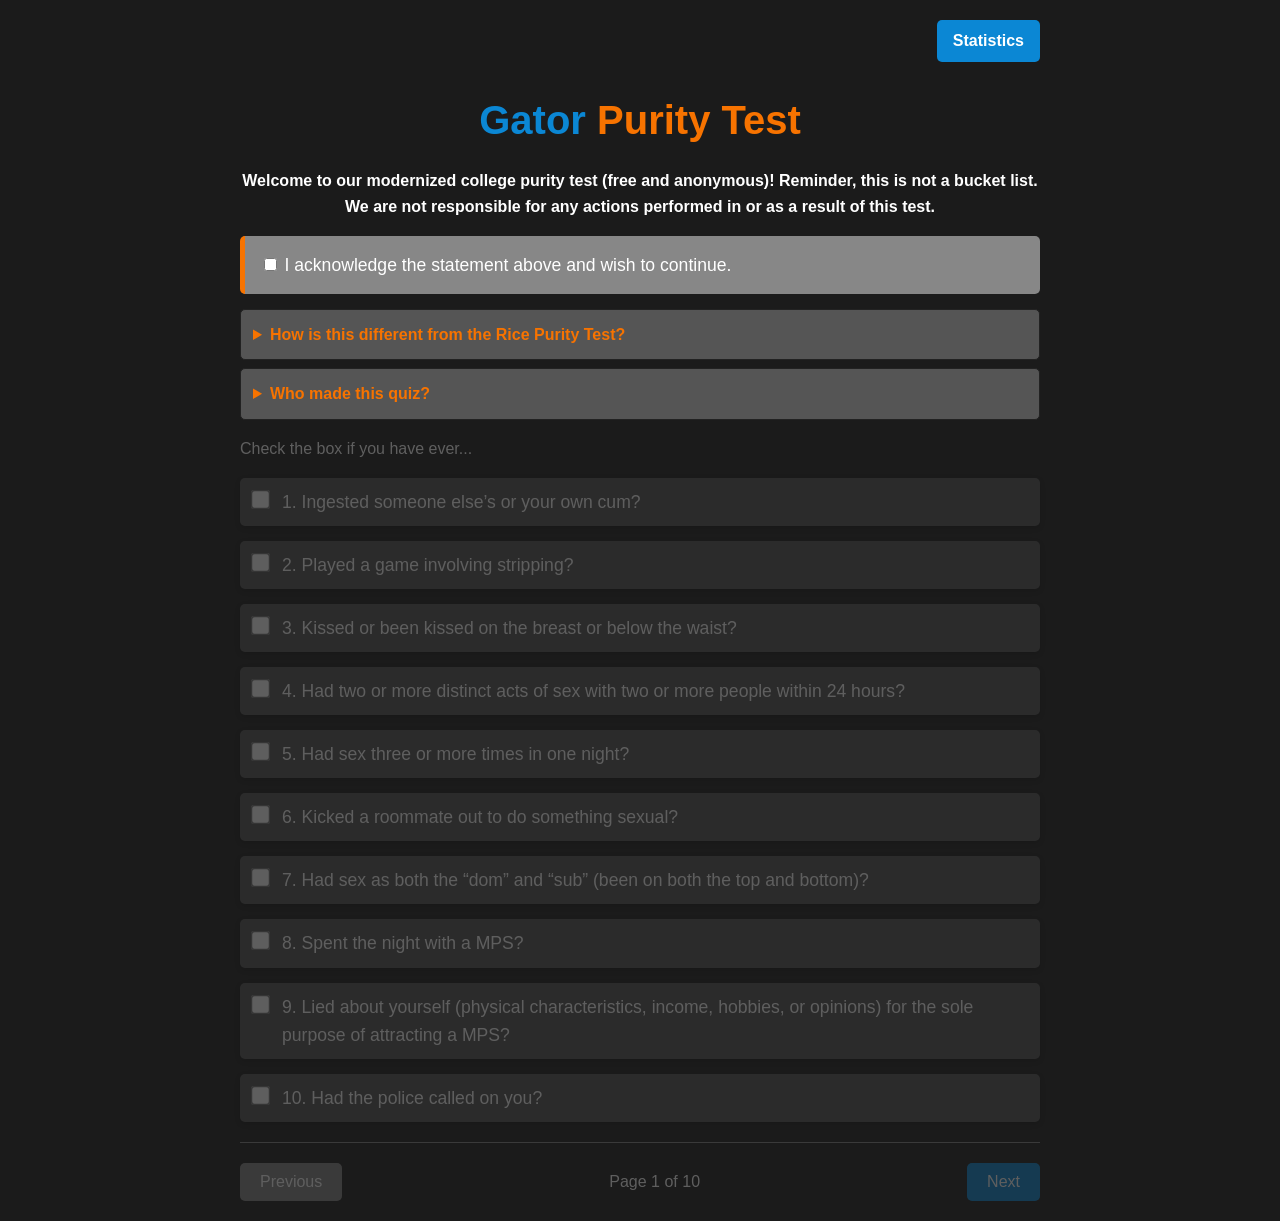
<file: index.html>
<!DOCTYPE html>
<html lang="en">
<head>
    <meta charset="UTF-8">
    <meta name="viewport" content="width=device-width, initial-scale=1.0">
    <title>Gator Purity Test</title>
    <link rel="stylesheet" href="style.css">
    <link rel="icon" type="image/png" href="Gator-icon.png">
</head>
<body>
    <div class="container">
        <div class="top-nav">
            <a href="statistics.html" class="stats-btn">Statistics</a>
        </div>

        <header>
            <h1><span class="uf-blue">Gator</span> <span class="uf-orange">Purity Test</span></h1>
            <p class="intro">Welcome to our modernized college purity test (free and anonymous)! Reminder, this is not a bucket list. We are not responsible for any actions performed in or as a result of this test.</p>
            
            <div class="disclaimer-box" id="disclaimer-container">
                <input type="checkbox" id="disclaimer-checkbox">
                <label for="disclaimer-checkbox">I acknowledge the statement above and wish to continue.</label>
            </div>

            <details>
                <summary> How is this different from the Rice Purity Test?</summary>
                <p>Great question! The Gator Purity Test has many of the same questions as the original Rice Purity Test, except we “modernized” and switched up the questions to make them more applicable to today’s students. In addition, we added weights to the questions based on the severity of the act, to make certain acts lower your score more than others. The new Gator Purity Test still has 100 questions, with 100 being the highest score (most pure) and 0 being the lowest (least pure).</p>
            </details>
            
            <details>
                <summary> Who made this quiz?</summary>
                <p>Two horny Computer Science students at UF made this quiz :)</p>
            </details>
        </header>

        <main id="quiz-section" class="disabled">
            <p class="instructions">Check the box if you have ever...</p>
            <div id="questions-container"></div>
            
            <div class="pagination">
                <button id="prev-btn" disabled>Previous</button>
                <span id="page-info">Page 1</span>
                <button id="next-btn">Next</button>
                <button id="submit-btn" class="hidden">Calculate Score</button>
            </div>
        </main>

        <div id="results-section" class="hidden">
            <h2>Your Gator Purity Score</h2>
            <div id="score-display">100</div>
            <button onclick="location.reload()">Retake Test</button>

            <div id="demographics-section">
                <hr>
                <h3>Add to our analytics!</h3>
                <p>Submit your score anonymously to help us track campus trends.</p>
                
                <div class="form-group">
                    <label for="yob">Birth Year (Optional):</label>
                    <input type="number" id="yob" placeholder="e.g., 2005" min="1950" max="2020">
                </div>
                
                <div class="form-group">
                    <label for="major">Major (Optional):</label>
                    <input type="text" id="major" placeholder="e.g., Computer Science">
                </div>

                <button id="submit-data-btn">Submit Anonymous Data</button>
                <p id="thank-you-msg" class="hidden uf-orange">Score saved! Thanks for contributing.</p>
            </div>
        </div>
    </div>
    <script src="script.js"></script>
</body>
</html>
</file>
<file: style.css>
:root {
    --uf-orange: #f77300;
    --uf-blue: #0b87d4;
    --bg-color: #1b1b1b;
    --text-color: #FFFFFF;
    --gray: #878787;
}

body {
    background-color: var(--bg-color);
    color: var(--text-color);
    font-family: Arial, sans-serif;
    line-height: 1.6;
    margin: 0;
    padding: 20px;
}

.container {
    max-width: 800px;
    margin: 0 auto;
}

/* Navigation Styles */
.top-nav {
    display: flex;
    justify-content: flex-end;
    margin-bottom: 20px;
}

.stats-btn {
    background-color: var(--uf-blue);
    color: white;
    padding: 8px 16px;
    text-decoration: none;
    border-radius: 5px;
    font-weight: bold;
    transition: 0.2s;
}

.stats-btn:hover {
    background-color: #0051a8;
}

h1 {
    font-size: 2.5rem;
    text-align: center;
    margin-bottom: 10px;
}

.uf-blue { color: var(--uf-blue); }
.uf-orange { color: var(--uf-orange); }

.intro { text-align: center; font-weight: bold; }

.disclaimer-box {
    background-color: var(--gray);
    padding: 15px;
    border-radius: 5px;
    margin: 15px 0;
    border-left: 5px solid var(--uf-orange);
}

.disclaimer-box label {
    cursor: pointer;
    font-size: 1.1rem;
}

details {
    background-color: #555;
    padding: 12px;
    margin-bottom: 8px;
    border-radius: 5px;
    border: 1px solid #222;
}

details p {
    margin-top: 8px;
    margin-bottom: 8px;
    margin-left: 15px;
    margin-right: 15px;
    line-height: 1.5;
}

summary {
    cursor: pointer;
    font-weight: bold;
    color: var(--uf-orange);
}

.disabled {
    opacity: 0.3;
    pointer-events: none;
}

.question-item {
    display: flex;
    align-items: flex-start;
    margin-bottom: 15px;
    padding: 10px;
    background: #555;
    border-radius: 5px;
    box-shadow: 0 2px 6px rgba(0, 0, 0, 0.4);
    transform: translateZ(0);                    /* CHANGE THIS */
    transition: transform 0.3s ease;
}

.question-item:hover {
    transform: translateZ(0) scale(1.015);       /* CHANGE THIS */
    box-shadow: 0 6px 14px rgba(0, 0, 0, 0.6);
}

.question-item:active {
    transform: translateZ(0) scale(0.98) translateY(2px);  /* CHANGE THIS */
}

.question-item.pressing {
    transform: translateZ(0) scale(0.98) translateY(2px);
}

.question-item:focus-within {
    transform: translateZ(0) scale(1.015);
    box-shadow: 0 6px 14px rgba(0, 0, 0, 0.6);
}

.question-item input {
    margin-top: 5px;
    margin-right: 15px;
    transform: scale(1.5);
    cursor: pointer;
}

.question-item label {
    cursor: pointer;
    font-size: 1.1rem;
}

.pagination {
    display: flex;
    justify-content: space-between;
    align-items: center;
    margin-top: 20px;
    padding-top: 20px;
    border-top: 1px solid var(--gray);
}

button {
    background-color: var(--uf-blue);
    color: white;
    border: none;
    padding: 10px 20px;
    font-size: 1rem;
    cursor: pointer;
    border-radius: 5px;
    transition: 0.2s;
}

button:hover { background-color: #0055de; }
button:disabled { background-color: var(--gray); cursor: not-allowed; }
#submit-btn { background-color: var(--uf-orange); }
#submit-btn:hover { background-color: #cc6600; }

.hidden { display: none !important; }

#results-section {
    text-align: center;
    margin-top: 50px;
}

#score-display {
    font-size: 5rem;
    font-weight: bold;
    color: var(--uf-orange);
    margin: 20px 0;
}

/* Demographics Form Styles */
#demographics-section {
    margin-top: 40px;
    padding: 20px;
    background: #333;
    border-radius: 5px;
    border: 1px solid #222;
}

#demographics-section hr {
    border-color: var(--gray);
    margin-bottom: 20px;
}

.form-group {
    margin-bottom: 15px;
    text-align: left;
    max-width: 300px;
    margin-left: auto;
    margin-right: auto;
}

.form-group label {
    display: block;
    margin-bottom: 5px;
    color: var(--uf-blue);
    font-weight: bold;
}

.form-group input {
    width: 100%;
    padding: 8px;
    border-radius: 4px;
    border: 1px solid var(--gray);
    background: #444;
    color: white;
    box-sizing: border-box;
}

#submit-data-btn {
    margin-top: 10px;
    background-color: var(--gray);
}

#submit-data-btn:hover {
    background-color: #666;
}

/* Dashboard Styles */
.dashboard {
    display: grid;
    grid-template-columns: repeat(auto-fit, minmax(200px, 1fr));
    gap: 20px;
    margin-top: 20px;
}

.stat-card {
    background-color: #333;
    padding: 20px;
    border-radius: 8px;
    text-align: center;
    border-top: 4px solid var(--uf-orange);
    box-shadow: 0 4px 6px rgba(0,0,0,0.3);
}

.stat-card h3 {
    margin: 0;
    font-size: 1rem;
    color: var(--gray);
    text-transform: uppercase;
    letter-spacing: 1px;
}

.stat-value {
    font-size: 3rem;
    font-weight: bold;
    color: var(--uf-blue);
    margin: 10px 0;
}

.stat-meta {
    font-size: 0.9rem;
    color: #ccc;
    font-style: italic;
}

.chart-container {
    background-color: #333;
    padding: 20px;
    border-radius: 8px;
    margin-top: 30px;
    border-top: 4px solid var(--uf-blue);
}

.chart-title {
    text-align: center;
    color: #fff;
    margin-top: 0;
}

#rankings-view {
    margin-top: 10px;
}

#major-search-view {
    margin-top: 10px;
}

.major-search-row {
    display: grid;
    grid-template-columns: 1fr auto;
    gap: 10px;
    margin-bottom: 12px;
}

.major-search-input {
    width: 100%;
    padding: 12px;
    border-radius: 6px;
    border: 1px solid var(--gray);
    background-color: #444;
    color: #fff;
    font-size: 1rem;
    box-sizing: border-box;
}

.major-search-input:focus {
    border-color: var(--uf-blue);
    box-shadow: 0 0 0 3px rgba(11, 135, 212, 0.25);
    outline: none;
}

.major-search-btn {
    min-width: 48px;
    padding: 0 12px;
    border-radius: 6px;
    border: 1px solid var(--uf-blue);
    background-color: var(--uf-blue);
    color: #fff;
    font-size: 1rem;
    cursor: pointer;
    transition: transform 0.2s ease, box-shadow 0.2s ease, background-color 0.2s ease;
}

.major-search-btn:hover {
    background-color: #0a78bc;
    transform: translateY(-1px);
    box-shadow: 0 4px 10px rgba(0, 0, 0, 0.35);
}

.ranking-list {
    display: grid;
    gap: 10px;
}

.ranking-item {
    border: 2px solid var(--uf-blue);
    border-radius: 8px;
    padding: 12px 14px;
    background-color: #2a2a2a;
    color: #fff;
    font-weight: bold;
    transform: translateZ(0);
    transition: transform 0.2s ease, box-shadow 0.2s ease;
}

.ranking-item:hover {
    transform: translateZ(0) scale(1.01);
    box-shadow: 0 6px 14px rgba(0, 0, 0, 0.45);
}

.ranking-empty {
    border: 1px solid var(--gray);
    border-radius: 8px;
    padding: 12px 14px;
    background-color: #2a2a2a;
    color: #ddd;
}

#chart-loading-msg {
    text-align: center;
    font-size: 1.05rem;
    color: var(--uf-orange);
    margin-top: 10px;
    animation: pulse-color 1.5s ease-in-out infinite;
}

.analytics-menu-container {
    background-color: #333;
    padding: 20px;
    border-radius: 8px;
    margin-top: 20px;
    margin-bottom: 20px;
    border-top: 4px solid var(--uf-orange);
}

.analytics-menu-label {
    display: block;
    margin-bottom: 10px;
    color: #ffffff;
    font-weight: bold;
    letter-spacing: 0.5px;
}

.analytics-select {
    width: 100%;
    padding: 12px;
    border-radius: 5px;
    border: 1px solid var(--gray);
    background-color: #444;
    color: #fff;
    font-size: 1rem;
    cursor: pointer;
    outline: none;
    transition: border-color 0.2s ease, box-shadow 0.2s ease;
}

.analytics-select:hover {
    border-color: var(--uf-blue);
}

.analytics-select:focus {
    border-color: var(--uf-blue);
    box-shadow: 0 0 0 3px rgba(11, 135, 212, 0.25);
}

#loading-msg {
    text-align: center;
    font-size: 1.2rem;
    color: var(--uf-orange);
    margin-top: 50px;
    animation: pulse-color 1.5s ease-in-out infinite;
}

@keyframes pulse-color {
    0% { 
        color: var(--uf-orange); 
    }
    50% { 
        color: #b85816;
    }
    100% { 
        color: var(--uf-orange); 
    }
}
</file>
